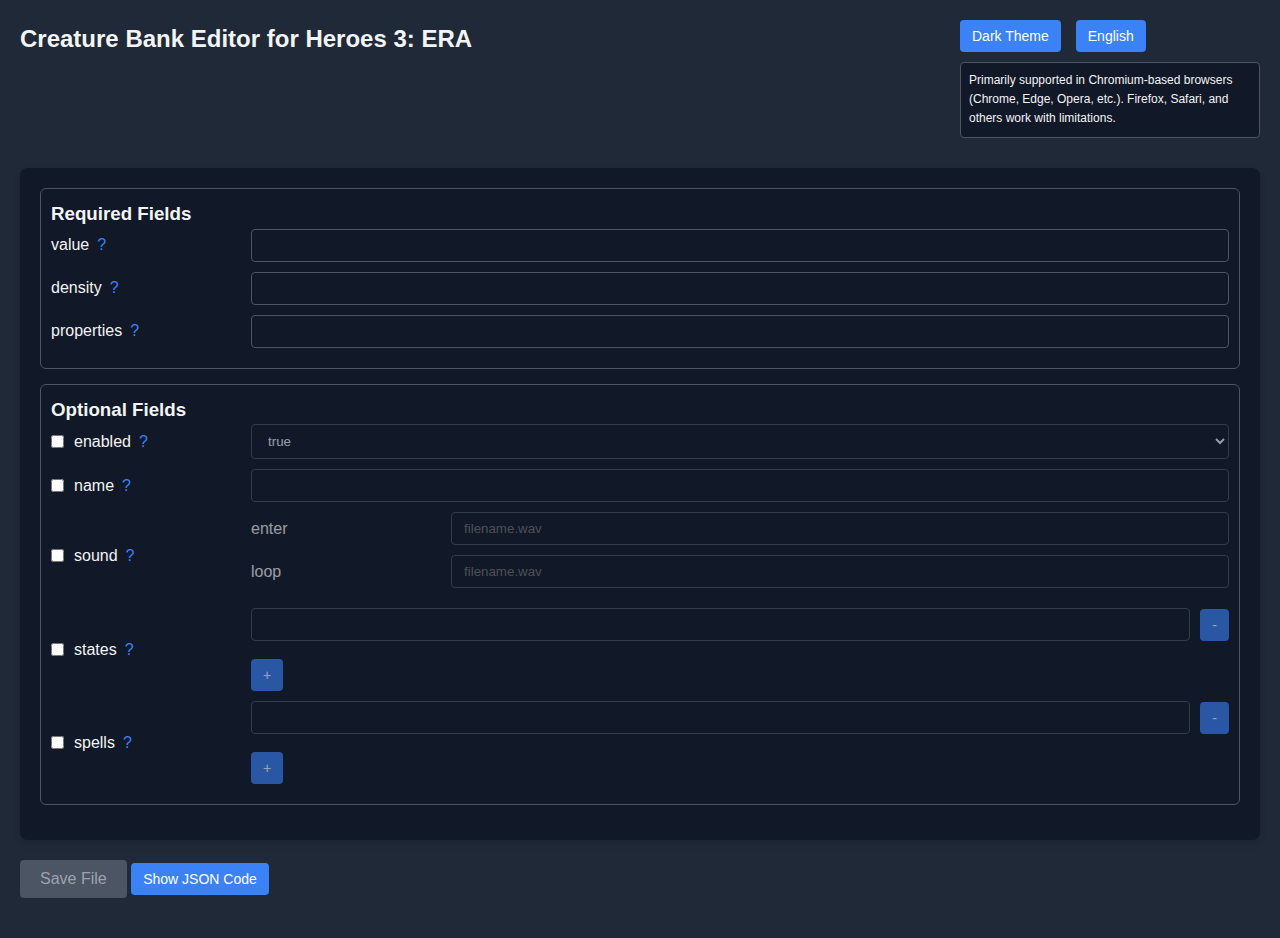
<file: creature-bank-editor.html>
<!DOCTYPE html>
<html lang="en">
<head>
    <meta charset="UTF-8">
    <meta name="viewport" content="width=device-width, initial-scale=1.0">
    <meta name="theme-color" content="#1f2937">
    <title>Creature Bank Editor for Heroes 3: ERA</title>
    <link rel="manifest" href="#" id="manifestPlaceholder">
    <link rel="icon" href="/api/placeholder/64/64" type="image/png">
    <style>
        :root {
            --primary-bg: #1f2937;
            --secondary-bg: #111827;
            --tertiary-bg: #374151;
            --text-color: #f3f4f6;
            --input-bg: #111827;
            --border-color: #4b5563;
            --button-bg: #3b82f6;
            --button-hover: #2563eb;
            --indented-bg: #111827;
            --indented-border: #4b5563;
            --disabled-bg: #4b5563;
            --disabled-text: #9ca3af;
        }

        [data-theme="light"] {
            --primary-bg: #f3f4f6;
            --secondary-bg: #e5e7eb;
            --tertiary-bg: #d1d5db;
            --text-color: #1f2937;
            --input-bg: #ffffff;
            --border-color: #9ca3af;
            --button-bg: #3b82f6;
            --button-hover: #2563eb;
            --indented-bg: #e5e7eb;
            --indented-border: #9ca3af;
            --disabled-bg: #d1d5db;
            --disabled-text: #6b7280;
        }

        * {
            box-sizing: border-box;
            margin: 0;
            padding: 0;
        }

        body {
            font-family: 'Segoe UI', Tahoma, Geneva, Verdana, sans-serif;
            background-color: var(--primary-bg);
            color: var(--text-color);
            line-height: 1.6;
            transition: background-color 0.3s, color 0.3s;
            padding: 20px;
        }

        header {
            display: flex;
            justify-content: space-between;
            align-items: flex-start;
            margin-bottom: 30px;
        }

        .title-container h1 {
            font-size: 24px;
            margin-bottom: 10px;
        }

        .header-controls {
            display: flex;
            gap: 15px;
        }

        .browser-support {
            margin-top: 10px;
            font-size: 12px;
            padding: 8px;
            background-color: var(--indented-bg);
            border: 1px solid var(--indented-border);
            border-radius: 4px;
            max-width: 300px;
        }

        button {
            background-color: var(--button-bg);
            color: white;
            border: none;
            padding: 8px 12px;
            border-radius: 4px;
            cursor: pointer;
            font-size: 14px;
            transition: background-color 0.2s;
        }

        button:hover {
            background-color: var(--button-hover);
        }

        .theme-toggle, .lang-selector {
            position: relative;
        }

        .dropdown {
            position: absolute;
            top: 100%;
            right: 0;
            background-color: var(--secondary-bg);
            border: 1px solid var(--border-color);
            border-radius: 4px;
            padding: 8px 0;
            z-index: 100;
            min-width: 150px;
            display: none;
        }

        .dropdown.show {
            display: block;
        }

        .dropdown button {
            display: block;
            width: 100%;
            text-align: left;
            background: none;
            color: var(--text-color);
            padding: 8px 16px;
        }

        .dropdown button:hover {
            background-color: var(--tertiary-bg);
        }

        .editor-container {
            background-color: var(--secondary-bg);
            padding: 20px;
            border-radius: 8px;
            margin-bottom: 20px;
            box-shadow: 0 4px 6px rgba(0, 0, 0, 0.1);
        }

        .field-group {
            margin-bottom: 15px;
            padding: 10px;
            border-radius: 6px;
            background-color: var(--indented-bg);
            border: 1px solid var(--indented-border);
        }

        .field-row {
            display: flex;
            margin-bottom: 10px;
            align-items: center;
        }

        .field-label {
            flex: 0 0 200px;
            display: flex;
            align-items: center;
        }

        .help-icon {
            margin-left: 8px;
            cursor: pointer;
            font-size: 16px;
            color: var(--button-bg);
            position: relative;
        }

        .tooltip {
            position: absolute;
            top: -10px;
            left: 25px;
            background-color: var(--tertiary-bg);
            padding: 10px;
            border-radius: 4px;
            font-size: 14px;
            width: 250px;
            box-shadow: 0 2px 5px rgba(0, 0, 0, 0.2);
            z-index: 100;
            display: none;
        }

        .help-icon:hover .tooltip {
            display: block;
        }

        .field-input {
            flex: 1;
        }

        input[type="text"],
        input[type="number"],
        select {
            width: 100%;
            padding: 8px 12px;
            border-radius: 4px;
            border: 1px solid var(--border-color);
            background-color: var(--input-bg);
            color: var(--text-color);
        }

        input[type="checkbox"] {
            margin-right: 10px;
        }

        .disabled {
            opacity: 0.6;
            pointer-events: none;
        }

        .array-field {
            margin-left: 20px;
            margin-top: 10px;
        }

        .array-item {
            display: flex;
            align-items: center;
            margin-bottom: 8px;
        }

        .array-item input {
            flex: 1;
            margin-right: 10px;
        }

        .add-item {
            margin-top: 10px;
        }

        .bottom-controls {
            margin-top: 20px;
        }

        .save-button {
            padding: 10px 20px;
            font-size: 16px;
            margin-bottom: 20px;
        }

        .save-button:disabled {
            background-color: var(--disabled-bg);
            color: var(--disabled-text);
            cursor: not-allowed;
        }

        .json-preview-toggle {
            margin-bottom: 10px;
        }

        .json-preview {
            background-color: var(--indented-bg);
            padding: 15px;
            border-radius: 6px;
            display: none;
            white-space: pre-wrap;
            font-family: monospace;
            max-height: 400px;
            overflow-y: auto;
            border: 1px solid var(--indented-border);
        }

        .json-preview.show {
            display: block;
        }

        .install-pwa {
            display: none;
        }

        @media (max-width: 768px) {
            header {
                flex-direction: column;
            }
            
            .header-controls {
                margin-top: 15px;
            }
            
            .field-row {
                flex-direction: column;
                align-items: flex-start;
            }
            
            .field-label {
                margin-bottom: 5px;
            }
        }
    </style>
</head>
<body>
    <header>
        <div class="title-container">
            <h1 id="app-title">Creature Bank Editor for Heroes 3: ERA</h1>
        </div>
        <div>
            <div class="header-controls">
                <button id="install-pwa" class="install-pwa">Install PWA App</button>
                <div class="theme-toggle">
                    <button id="theme-toggle-btn">Dark Theme</button>
                </div>
                <div class="lang-selector">
                    <button id="lang-selector-btn">English</button>
                    <div class="dropdown" id="lang-dropdown">
                        <button data-lang="en">English</button>
                        <button data-lang="ru">Русский</button>
                    </div>
                </div>
            </div>
            <div class="browser-support" id="browser-support">
                Primarily supported in Chromium-based browsers (Chrome, Edge, Opera, etc.). Firefox, Safari, and others work with limitations.
            </div>
        </div>
    </header>

    <div class="editor-container">
        <!-- Required Fields -->
        <div class="field-group">
            <h3 id="required-fields-title">Required Fields</h3>
            
            <div class="field-row">
                <div class="field-label">
                    value <span class="help-icon">?
                        <div class="tooltip" id="help-value">Loading help text...</div>
                    </span>
                </div>
                <div class="field-input">
                    <input type="number" id="value" min="0">
                </div>
            </div>
            
            <div class="field-row">
                <div class="field-label">
                    density <span class="help-icon">?
                        <div class="tooltip" id="help-density">Loading help text...</div>
                    </span>
                </div>
                <div class="field-input">
                    <input type="number" id="density" min="0">
                </div>
            </div>
            
            <div class="field-row">
                <div class="field-label">
                    properties <span class="help-icon">?
                        <div class="tooltip" id="help-properties">Loading help text...</div>
                    </span>
                </div>
                <div class="field-input">
                    <input type="text" id="properties">
                </div>
            </div>
        </div>
        
        <!-- Optional Fields -->
        <div class="field-group">
            <h3 id="optional-fields-title">Optional Fields</h3>
            
            <div class="field-row">
                <div class="field-label">
                    <input type="checkbox" id="enabled-checkbox">
                    enabled <span class="help-icon">?
                        <div class="tooltip" id="help-enabled">Loading help text...</div>
                    </span>
                </div>
                <div class="field-input disabled" id="enabled-container">
                    <select id="enabled">
                        <option value="true">true</option>
                        <option value="false">false</option>
                    </select>
                </div>
            </div>
            
            <div class="field-row">
                <div class="field-label">
                    <input type="checkbox" id="name-checkbox">
                    name <span class="help-icon">?
                        <div class="tooltip" id="help-name">Loading help text...</div>
                    </span>
                </div>
                <div class="field-input disabled" id="name-container">
                    <input type="text" id="name">
                </div>
            </div>
            
            <div class="field-row">
                <div class="field-label">
                    <input type="checkbox" id="sound-checkbox">
                    sound <span class="help-icon">?
                        <div class="tooltip" id="help-sound">Loading help text...</div>
                    </span>
                </div>
                <div class="field-input disabled" id="sound-container">
                    <div class="field-row">
                        <div class="field-label">enter</div>
                        <div class="field-input">
                            <input type="text" id="sound-enter" placeholder="filename.wav">
                        </div>
                    </div>
                    <div class="field-row">
                        <div class="field-label">loop</div>
                        <div class="field-input">
                            <input type="text" id="sound-loop" placeholder="filename.wav">
                        </div>
                    </div>
                </div>
            </div>
            
            <div class="field-row">
                <div class="field-label">
                    <input type="checkbox" id="states-checkbox">
                    states <span class="help-icon">?
                        <div class="tooltip" id="help-states">Loading help text...</div>
                    </span>
                </div>
                <div class="field-input disabled" id="states-container">
                    <div id="states-items">
                        <div class="array-item">
                            <input type="number" class="state-item" min="0">
                            <button class="remove-item">-</button>
                        </div>
                    </div>
                    <button class="add-item" id="add-state">+</button>
                </div>
            </div>
            
            <div class="field-row">
                <div class="field-label">
                    <input type="checkbox" id="spells-checkbox">
                    spells <span class="help-icon">?
                        <div class="tooltip" id="help-spells">Loading help text...</div>
                    </span>
                </div>
                <div class="field-input disabled" id="spells-container">
                    <div id="spells-items">
                        <div class="array-item">
                            <input type="number" class="spell-item" min="0">
                            <button class="remove-item">-</button>
                        </div>
                    </div>
                    <button class="add-item" id="add-spell">+</button>
                </div>
            </div>
        </div>
    </div>

    <div class="bottom-controls">
        <button class="save-button" id="save-file" disabled>Save File</button>
        
        <button class="json-preview-toggle" id="toggle-json">Show JSON Code</button>
        <div class="json-preview" id="json-preview"></div>
    </div>

    <script>
        // Localization setup
        const translations = {
            en: {
                appTitle: "Creature Bank Editor for Heroes 3: ERA",
                installPwa: "Install PWA App",
                darkTheme: "Dark Theme",
                lightTheme: "Light Theme",
                currentLanguage: "English",
                browserSupport: "Primarily supported in Chromium-based browsers (Chrome, Edge, Opera, etc.). Firefox, Safari, and others work with limitations.",
                requiredFields: "Required Fields",
                optionalFields: "Optional Fields",
                saveFile: "Save File",
                showJsonCode: "Show JSON Code",
                hideJsonCode: "Hide JSON Code",
                // Help texts would typically be loaded from a help.txt file, mocking them here
                helpValue: "The numeric value of the creature bank.",
                helpDensity: "Determines the density of creatures in the bank.",
                helpProperties: "Special properties of the creature bank.",
                helpEnabled: "Determines if the creature bank is enabled.",
                helpName: "The name of the creature bank.",
                helpSound: "Sound files associated with the creature bank.",
                helpStates: "Different states of the creature bank.",
                helpSpells: "Spells associated with the creature bank."
            },
            ru: {
                appTitle: "Редактор Банка Существ для Heroes 3: ERA",
                installPwa: "Установить PWA приложением",
                darkTheme: "Темная тема",
                lightTheme: "Светлая тема",
                currentLanguage: "Русский",
                browserSupport: "Поддерживаются в основном Chromium-браузеры (Chrome, Edge, Opera и др.). Firefox, Safari и др. работают с ограничениями.",
                requiredFields: "Обязательные поля",
                optionalFields: "Опциональные поля",
                saveFile: "Сохранить файл",
                showJsonCode: "Показать JSON код",
                hideJsonCode: "Скрыть JSON код",
                // Help texts in Russian
                helpValue: "Числовое значение банка существ.",
                helpDensity: "Определяет плотность существ в банке.",
                helpProperties: "Специальные свойства банка существ.",
                helpEnabled: "Определяет, включен ли банк существ.",
                helpName: "Название банка существ.",
                helpSound: "Звуковые файлы, связанные с банком существ.",
                helpStates: "Различные состояния банка существ.",
                helpSpells: "Заклинания, связанные с банком существ."
            }
        };

        let currentLang = 'en';
        let isDarkTheme = true;

        // Function to update the UI language
        function updateLanguage(lang) {
            currentLang = lang;
            document.getElementById('app-title').textContent = translations[lang].appTitle;
            document.getElementById('install-pwa').textContent = translations[lang].installPwa;
            document.getElementById('theme-toggle-btn').textContent = isDarkTheme ? 
                translations[lang].darkTheme : translations[lang].lightTheme;
            document.getElementById('lang-selector-btn').textContent = translations[lang].currentLanguage;
            document.getElementById('browser-support').textContent = translations[lang].browserSupport;
            document.getElementById('required-fields-title').textContent = translations[lang].requiredFields;
            document.getElementById('optional-fields-title').textContent = translations[lang].optionalFields;
            document.getElementById('save-file').textContent = translations[lang].saveFile;
            
            const jsonToggleBtn = document.getElementById('toggle-json');
            jsonToggleBtn.textContent = jsonToggleBtn.textContent === translations['en'].showJsonCode ? 
                translations[lang].showJsonCode : translations[lang].hideJsonCode;
            
            // Update help texts
            document.getElementById('help-value').textContent = translations[lang].helpValue;
            document.getElementById('help-density').textContent = translations[lang].helpDensity;
            document.getElementById('help-properties').textContent = translations[lang].helpProperties;
            document.getElementById('help-enabled').textContent = translations[lang].helpEnabled;
            document.getElementById('help-name').textContent = translations[lang].helpName;
            document.getElementById('help-sound').textContent = translations[lang].helpSound;
            document.getElementById('help-states').textContent = translations[lang].helpStates;
            document.getElementById('help-spells').textContent = translations[lang].helpSpells;
        }

        // Language selector functionality
        document.getElementById('lang-selector-btn').addEventListener('click', function() {
            document.getElementById('lang-dropdown').classList.toggle('show');
        });

        document.querySelectorAll('#lang-dropdown button').forEach(button => {
            button.addEventListener('click', function() {
                const lang = this.getAttribute('data-lang');
                updateLanguage(lang);
                document.getElementById('lang-dropdown').classList.remove('show');
            });
        });

        // Theme toggle functionality
        document.getElementById('theme-toggle-btn').addEventListener('click', function() {
            isDarkTheme = !isDarkTheme;
            document.body.setAttribute('data-theme', isDarkTheme ? 'dark' : 'light');
            this.textContent = isDarkTheme ? 
                translations[currentLang].darkTheme : translations[currentLang].lightTheme;
        });

        // Close dropdown when clicking outside
        window.addEventListener('click', function(event) {
            if (!event.target.matches('#lang-selector-btn')) {
                const dropdown = document.getElementById('lang-dropdown');
                if (dropdown.classList.contains('show')) {
                    dropdown.classList.remove('show');
                }
            }
        });

        // Optional fields toggle
        function setupOptionalField(checkboxId, containerId) {
            const checkbox = document.getElementById(checkboxId);
            const container = document.getElementById(containerId);
            
            checkbox.addEventListener('change', function() {
                if (this.checked) {
                    container.classList.remove('disabled');
                } else {
                    container.classList.add('disabled');
                }
                updateJsonPreview();
            });
        }

        setupOptionalField('enabled-checkbox', 'enabled-container');
        setupOptionalField('name-checkbox', 'name-container');
        setupOptionalField('sound-checkbox', 'sound-container');
        setupOptionalField('states-checkbox', 'states-container');
        setupOptionalField('spells-checkbox', 'spells-container');

        // Array field functionality (states and spells)
        function setupArrayField(addButtonId, itemsContainerId, itemClass, maxItems = 4) {
            const addButton = document.getElementById(addButtonId);
            const itemsContainer = document.getElementById(itemsContainerId);
            
            addButton.addEventListener('click', function() {
                const items = itemsContainer.querySelectorAll(`.${itemClass}`);
                if (items.length < maxItems) {
                    const newItem = document.createElement('div');
                    newItem.className = 'array-item';
                    newItem.innerHTML = `
                        <input type="number" class="${itemClass}" min="0">
                        <button class="remove-item">-</button>
                    `;
                    itemsContainer.appendChild(newItem);
                    
                    newItem.querySelector('.remove-item').addEventListener('click', function() {
                        newItem.remove();
                        updateJsonPreview();
                    });
                    
                    newItem.querySelector(`.${itemClass}`).addEventListener('input', updateJsonPreview);
                }
                
                if (itemsContainer.querySelectorAll(`.${itemClass}`).length >= maxItems) {
                    addButton.disabled = true;
                }
                
                updateJsonPreview();
            });
            
            // Add event listener to the initial remove button
            const initialRemoveBtn = itemsContainer.querySelector('.remove-item');
            if (initialRemoveBtn) {
                initialRemoveBtn.addEventListener('click', function() {
                    const itemElement = this.closest('.array-item');
                    const input = itemElement.querySelector(`.${itemClass}`);
                    input.value = '';
                    updateJsonPreview();
                });
            }
            
            // Add event listener to the initial input
            const initialInput = itemsContainer.querySelector(`.${itemClass}`);
            if (initialInput) {
                initialInput.addEventListener('input', updateJsonPreview);
            }
        }

        setupArrayField('add-state', 'states-items', 'state-item');
        setupArrayField('add-spell', 'spells-items', 'spell-item');

        // JSON preview toggle
        document.getElementById('toggle-json').addEventListener('click', function() {
            const jsonPreview = document.getElementById('json-preview');
            jsonPreview.classList.toggle('show');
            this.textContent = jsonPreview.classList.contains('show') ? 
                translations[currentLang].hideJsonCode : translations[currentLang].showJsonCode;
            updateJsonPreview();
        });

        // Required fields validation and Save button enable/disable
        function validateRequiredFields() {
            const value = document.getElementById('value').value;
            const density = document.getElementById('density').value;
            const properties = document.getElementById('properties').value;
            
            return value !== '' && density !== '' && properties !== '';
        }

        function updateSaveButtonState() {
            document.getElementById('save-file').disabled = !validateRequiredFields();
        }

        document.getElementById('value').addEventListener('input', function() {
            updateSaveButtonState();
            updateJsonPreview();
        });
        
        document.getElementById('density').addEventListener('input', function() {
            updateSaveButtonState();
            updateJsonPreview();
        });
        
        document.getElementById('properties').addEventListener('input', function() {
            updateSaveButtonState();
            updateJsonPreview();
        });

        // Sound field validation (.wav extension)
        function validateWavFile(input) {
            if (input.value && !input.value.toLowerCase().endsWith('.wav')) {
                input.value = input.value + '.wav';
            }
            updateJsonPreview();
        }

        document.getElementById('sound-enter').addEventListener('blur', function() {
            validateWavFile(this);
        });
        
        document.getElementById('sound-loop').addEventListener('blur', function() {
            validateWavFile(this);
        });

        document.getElementById('sound-enter').addEventListener('input', updateJsonPreview);
        document.getElementById('sound-loop').addEventListener('input', updateJsonPreview);
        document.getElementById('name').addEventListener('input', updateJsonPreview);
        document.getElementById('enabled').addEventListener('change', updateJsonPreview);

        // Generate JSON preview
        function updateJsonPreview() {
            const jsonObj = buildJsonObject();
            const jsonString = JSON.stringify(jsonObj, null, 2);
            document.getElementById('json-preview').textContent = jsonString;
        }

        function buildJsonObject() {
            const jsonObj = {};
            
            // Required fields
            jsonObj.value = parseInt(document.getElementById('value').value) || 0;
            jsonObj.density = parseInt(document.getElementById('density').value) || 0;
            jsonObj.properties = document.getElementById('properties').value;
            
            // Optional fields
            if (document.getElementById('enabled-checkbox').checked) {
                jsonObj.enabled = document.getElementById('enabled').value === 'true';
            }
            
            if (document.getElementById('name-checkbox').checked) {
                jsonObj.name = document.getElementById('name').value;
            }
            
            if (document.getElementById('sound-checkbox').checked) {
                const enter = document.getElementById('sound-enter').value;
                const loop = document.getElementById('sound-loop').value;
                
                if (enter || loop) {
                    jsonObj.sound = {};
                    if (enter) jsonObj.sound.enter = enter;
                    if (loop) jsonObj.sound.loop = loop;
                }
            }
            
            if (document.getElementById('states-checkbox').checked) {
                const stateInputs = document.querySelectorAll('.state-item');
                const states = [];
                
                stateInputs.forEach(input => {
                    if (input.value) {
                        states.push(parseInt(input.value));
                    }
                });
                
                if (states.length > 0) {
                    jsonObj.states = states;
                }
            }
            
            if (document.getElementById('spells-checkbox').checked) {
                const spellInputs = document.querySelectorAll('.spell-item');
                const spells = [];
                
                spellInputs.forEach(input => {
                    if (input.value) {
                        spells.push(parseInt(input.value));
                    }
                });
                
                if (spells.length > 0) {
                    jsonObj.spells = spells;
                }
            }
            
            return jsonObj;
        }

        // Save file functionality
        document.getElementById('save-file').addEventListener('click', function() {
            if (!validateRequiredFields()) return;
            
            const jsonObj = buildJsonObject();
            const jsonString = JSON.stringify(jsonObj, null, 2);
            const blob = new Blob([jsonString], { type: 'application/json' });
            
            const a = document.createElement('a');
            a.href = URL.createObjectURL(blob);
            a.download = 'creature_bank.json';
            document.body.appendChild(a);
            a.click();
            document.body.removeChild(a);
        });

        // PWA installation
        let deferredPrompt;

        window.addEventListener('beforeinstallprompt', (e) => {
            e.preventDefault();
            deferredPrompt = e;
            
            // Show the install button
            const installButton = document.getElementById('install-pwa');
            installButton.style.display = 'block';
            
            installButton.addEventListener('click', async () => {
                if (!deferredPrompt) return;
                
                deferredPrompt.prompt();
                const { outcome } = await deferredPrompt.userChoice;
                
                if (outcome === 'accepted') {
                    console.log('User accepted the install prompt');
                } else {
                    console.log('User dismissed the install prompt');
                }
                
                deferredPrompt = null;
                installButton.style.display = 'none';
            });
        });

        // Generate manifest dynamically
        const manifestData = {
            name: "Creature Bank Editor for Heroes 3: ERA",
            short_name: "Creature Bank Editor",
            description: "JSON editor for Heroes 3: ERA creature banks",
            start_url: "./",
            display: "standalone",
            background_color: "#1f2937",
            theme_color: "#1f2937",
            icons: [
                {
                    src: "/api/placeholder/192/192",
                    sizes: "192x192",
                    type: "image/png"
                },
                {
                    src: "/api/placeholder/512/512", 
                    sizes: "512x512",
                    type: "image/png"
                }
            ]
        };

        const manifestString = JSON.stringify(manifestData);
        const manifestBlob = new Blob([manifestString], {type: 'application/json'});
        const manifestURL = URL.createObjectURL(manifestBlob);
        document.getElementById('manifestPlaceholder').href = manifestURL;

        // Register service worker
        if ('serviceWorker' in navigator) {
            window.addEventListener('load', () => {
                // In a real app, you would register a real service worker file
                // For this demo, we'll just log to console
                console.log('Service Worker would be registered here in a real PWA');
            });
        }

        // Initialize UI
        updateLanguage(currentLang);
        document.body.setAttribute('data-theme', isDarkTheme ? 'dark' : 'light');
    </script>
</body>
</html>
</file>
